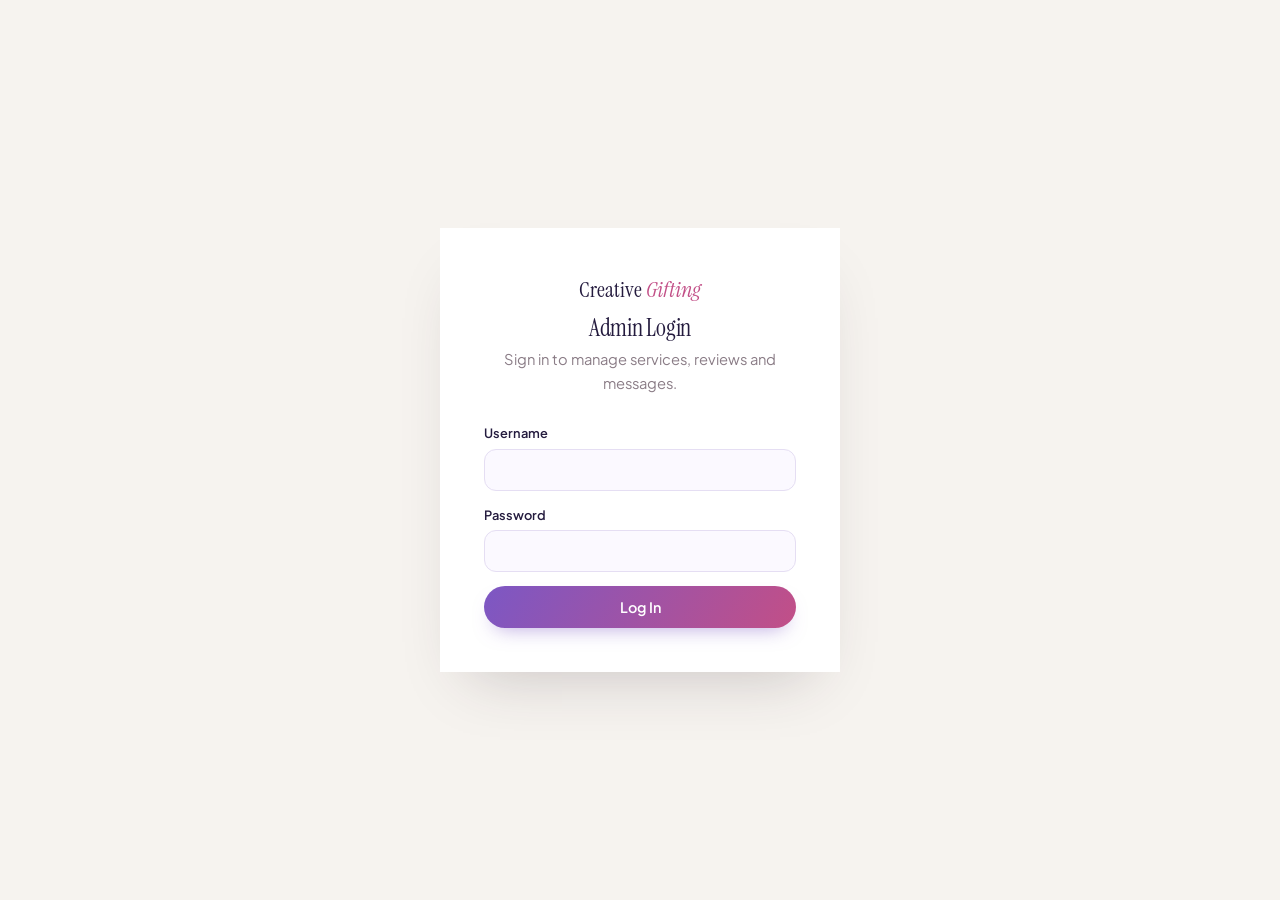
<file: frontend/dashboard.html>
<!DOCTYPE html>
<html lang="en">
<head>
<meta charset="UTF-8">
<meta name="viewport" content="width=device-width, initial-scale=1.0">
<title>Admin Dashboard — Creative Gifting</title>
<link rel="stylesheet" href="style.css">
<link rel="stylesheet" href="admin.css">
<link rel="stylesheet" href="responsive.css">
<link rel="stylesheet" href="admin-theme.css">
</head>
<body class="admin-body">

<span class="fx" aria-hidden="true">🌸</span>
<span class="fx" aria-hidden="true">💗</span>
<span class="fx" aria-hidden="true">🎀</span>

<div class="mobile-topbar">
  <button id="sidebarToggle" aria-label="Open menu">&#9776;</button>
  <span class="brand">Creative <span>Gifting</span></span>
  <span style="width:24px;"></span>
</div>

<div class="admin-shell">

  <aside class="admin-sidebar" id="adminSidebar">
    <span class="brand">Creative <span>Gifting</span></span>
    <ul class="admin-nav">
      <li><button data-section="overview" class="active">🏠 Dashboard</button></li>

      <li><button data-section="reviews">⭐ Reviews</button></li>
      <li><button data-section="messages">💌 Messages</button></li>
      <li><button data-section="social">🔗 Social</button></li>
      <li><button data-section="security">🔒 Security</button></li>
    </ul>
    <button class="admin-logout" id="logoutBtn">Log Out</button>
  </aside>

  <main class="admin-main">

    <!-- ================= OVERVIEW ================= -->
    <section class="admin-section active" id="section-overview">
      <div class="admin-topbar"><h1>Dashboard</h1></div>

      <div class="welcome">
        <h2 id="greeting">Hello, Madniah 💗</h2>
        <p>Here's how your gifting studio is doing today. Reply to messages, approve kind words, and keep your links fresh.</p>
        <span class="clock" id="liveClock">📅 …</span>
      </div>

      <div class="stat-grid">
        <div class="stat-card" data-emoji="🎁"><span>Total Services</span><strong id="statServices">—</strong></div>
        <div class="stat-card" data-emoji="⭐"><span>Total Reviews</span><strong id="statReviews">—</strong></div>
        <div class="stat-card" data-emoji="💌"><span>Total Messages</span><strong id="statMessages">—</strong></div>
        <div class="stat-card" data-emoji="🔗"><span>Social Links</span><strong id="statSocial">—</strong></div>
      </div>

      <div class="admin-panel">
        <h2 class="panel-title">Quick actions</h2>
        <div class="quick-grid">
          <button class="quick-btn" type="button" data-go="messages"><span>💌</span>Read messages<small>See new enquiries</small></button>
          <button class="quick-btn" type="button" data-go="reviews"><span>⭐</span>Moderate reviews<small>Approve or remove</small></button>
          <button class="quick-btn" type="button" data-go="social"><span>🔗</span>Update links<small>Instagram, WhatsApp…</small></button>
          <a class="quick-btn" href="index.html" target="_blank" rel="noopener"><span>🌸</span>View live site<small>Opens in a new tab</small></a>
          <button class="quick-btn" type="button" data-go="security"><span>🔒</span>Change password<small>Keep your login safe</small></button>
        </div>
        <div class="tip-card">
          <span>💡</span>
          <p style="margin:0;"><b>Tip:</b> Replying to enquiries within a day keeps customers happy. Your website promises it, so check Messages each morning.</p>
        </div>
      </div>
    </section>

    <!-- ================= SERVICES ================= -->
    <section class="admin-section" id="section-services">
      <div class="admin-topbar">
        <h1>Services</h1>
        <button class="btn btn-primary" id="addServiceBtn">+ Add Service</button>
      </div>
      <div class="admin-panel">
        <div class="table-scroll">
          <table class="admin-table" id="servicesTable">
            <thead><tr><th>Title</th><th>Description</th><th>Price</th><th></th></tr></thead>
            <tbody></tbody>
          </table>
        </div>
        <div class="card-list" id="servicesCards"></div>
      </div>
    </section>

    <!-- ================= REVIEWS ================= -->
    <section class="admin-section" id="section-reviews">
      <div class="admin-topbar"><h1>Reviews</h1></div>
      <div class="admin-panel">
        <input class="table-search" type="search" placeholder="🔍 Search reviews…" data-search="reviewsTable" aria-label="Search reviews">
        <div class="table-scroll">
          <table class="admin-table" id="reviewsTable">
            <thead><tr><th>Reviewer</th><th>Rating</th><th>Message</th><th>Date</th><th></th></tr></thead>
            <tbody></tbody>
          </table>
        </div>
        <div class="card-list" id="reviewsCards"></div>
      </div>
    </section>

    <!-- ================= MESSAGES ================= -->
    <section class="admin-section" id="section-messages">
      <div class="admin-topbar"><h1>Messages</h1></div>
      <div class="admin-panel">
        <input class="table-search" type="search" placeholder="🔍 Search messages…" data-search="messagesTable" aria-label="Search messages">
        <div class="table-scroll">
          <table class="admin-table" id="messagesTable">
            <thead><tr><th>Name</th><th>Contact</th><th>Message</th><th>Date</th><th></th></tr></thead>
            <tbody></tbody>
          </table>
        </div>
        <div class="card-list" id="messagesCards"></div>
      </div>
    </section>

    <!-- ================= SOCIAL ================= -->
    <section class="admin-section" id="section-social">
      <div class="admin-topbar">
        <h1>Social Links</h1>
        <button class="btn btn-primary" id="addSocialBtn">+ Add Link</button>
      </div>
      <div class="admin-panel">
        <div class="table-scroll">
          <table class="admin-table" id="socialTable">
            <thead><tr><th>Platform</th><th>URL</th><th></th></tr></thead>
            <tbody></tbody>
          </table>
        </div>
        <div class="card-list" id="socialCards"></div>
      </div>
    </section>

    <!-- ================= SECURITY ================= -->
    <section class="admin-section" id="section-security">
      <div class="admin-topbar"><h1>Security</h1></div>
      <div class="admin-panel security-form">
        <h2 style="margin-bottom:18px;">Change Password</h2>
        <form id="passwordForm" novalidate>
          <div class="field">
            <label for="currentPassword">Current Password</label>
            <input type="password" id="currentPassword" required autocomplete="current-password">
          </div>
          <div class="field">
            <label for="newPassword">New Password</label>
            <input type="password" id="newPassword" required autocomplete="new-password">
          </div>
          <div class="field">
            <label for="confirmPassword">Confirm New Password</label>
            <input type="password" id="confirmPassword" required autocomplete="new-password">
          </div>
          <button type="submit" class="btn btn-primary">Change Password</button>
          <div class="form-note" id="passwordNote" role="status"></div>
        </form>
      </div>
    </section>

    <p class="admin-foot">Made with 💗 for Creative Gifting · <a href="index.html" target="_blank" rel="noopener">Visit site</a></p>

  </main>
</div>

<!-- ================= SERVICE MODAL ================= -->
<div class="modal-overlay" id="serviceModal">
  <div class="modal" role="dialog" aria-modal="true" aria-labelledby="serviceModalTitle">
    <button class="modal-close" data-close-modal="serviceModal" aria-label="Close">&times;</button>
    <h3 id="serviceModalTitle">Add Service</h3>
    <form id="serviceForm" novalidate>
      <input type="hidden" id="serviceId">
      <div class="field">
        <label for="serviceTitle">Title</label>
        <input type="text" id="serviceTitle" required>
      </div>
      <div class="field">
        <label for="serviceDescription">Description</label>
        <textarea id="serviceDescription" required></textarea>
      </div>
      <div class="field">
        <label for="servicePrice">Price Range (optional)</label>
        <input type="text" id="servicePrice" placeholder="e.g. Starting from Rs. 3000">
      </div>
      <div class="field">
        <label for="serviceIcon">Icon (optional)</label>
        <select id="serviceIcon">
          <option value="">Default</option>
          <option value="cake">Cake</option>
          <option value="bouquet">Bouquet</option>
          <option value="chocolate">Chocolate</option>
          <option value="hamper">Hamper</option>
          <option value="gift">Gift</option>
        </select>
      </div>
      <button type="submit" class="btn btn-primary">Save Service</button>
      <div class="form-note" id="serviceNote" role="status"></div>
    </form>
  </div>
</div>

<!-- ================= SOCIAL MODAL ================= -->
<div class="modal-overlay" id="socialModal">
  <div class="modal" role="dialog" aria-modal="true" aria-labelledby="socialModalTitle">
    <button class="modal-close" data-close-modal="socialModal" aria-label="Close">&times;</button>
    <h3 id="socialModalTitle">Add Social Link</h3>
    <form id="socialForm" novalidate>
      <input type="hidden" id="socialId">
      <div class="field">
        <label for="socialPlatform">Platform</label>
        <select id="socialPlatform">
          <option value="instagram">Instagram</option>
          <option value="linkedin">LinkedIn</option>
          <option value="github">GitHub</option>
          <option value="facebook">Facebook</option>
          <option value="whatsapp">WhatsApp</option>
          <option value="youtube">YouTube</option>
        </select>
      </div>
      <div class="field">
        <label for="socialUrl">URL</label>
        <input type="url" id="socialUrl" required placeholder="https://">
      </div>
      <button type="submit" class="btn btn-primary">Save Link</button>
      <div class="form-note" id="socialNote" role="status"></div>
    </form>
  </div>
</div>

<!-- ================= CONFIRM DELETE MODAL ================= -->
<div class="modal-overlay" id="confirmModal">
  <div class="modal" style="max-width:380px;" role="dialog" aria-modal="true" aria-labelledby="confirmModalTitle">
    <button class="modal-close" data-close-modal="confirmModal" aria-label="Close">&times;</button>
    <h3 id="confirmModalTitle">Are you sure?</h3>
    <p id="confirmModalBody" style="color:var(--admin-muted); margin-bottom:22px;">This action cannot be undone.</p>
    <div style="display:flex; gap:12px;">
      <button class="btn btn-secondary" data-close-modal="confirmModal" style="flex:1; justify-content:center;">Cancel</button>
      <button class="btn btn-primary" id="confirmDeleteBtn" style="flex:1; justify-content:center; background:var(--red-deep);">Delete</button>
    </div>
  </div>
</div>

<div class="toast" id="toast" role="status"></div>

<script src="api.js"></script>
<script src="main.js"></script>
<script src="admin.js"></script>

<script>
(function(){
  // greeting + live clock
  var g = document.getElementById('greeting');
  var c = document.getElementById('liveClock');
  function tick(){
    var d = new Date(), h = d.getHours();
    var word = h < 12 ? 'Good morning' : h < 18 ? 'Good afternoon' : 'Good evening';
    if (g) g.textContent = word + ', Madniah 💗';
    if (c) c.textContent = '📅 ' + d.toLocaleDateString(undefined,{weekday:'long',day:'numeric',month:'long'}) +
      '  ·  🕒 ' + d.toLocaleTimeString([], {hour:'2-digit',minute:'2-digit'});
  }
  tick(); setInterval(tick, 30000);

  // quick actions jump to a section via the existing sidebar buttons
  document.querySelectorAll('[data-go]').forEach(function(b){
    b.addEventListener('click', function(){
      var nav = document.querySelector('.admin-nav [data-section="' + b.dataset.go + '"]');
      if (nav) nav.click();
      window.scrollTo({top:0, behavior:'smooth'});
    });
  });

  // live table search (filters whatever rows admin.js has rendered)
  document.querySelectorAll('[data-search]').forEach(function(input){
    input.addEventListener('input', function(){
      var q = input.value.trim().toLowerCase();
      var rows = document.querySelectorAll('#' + input.dataset.search + ' tbody tr');
      rows.forEach(function(r){
        r.style.display = (!q || r.textContent.toLowerCase().indexOf(q) > -1) ? '' : 'none';
      });
    });
  });
})();
</script>
</body>
</html>
</file>
<file: frontend/style.css>
/* ============================================================
   Creative Gifting — Design System v2 (violet · periwinkle · pink)
   ============================================================ */

@import url('https://fonts.googleapis.com/css2?family=Instrument+Serif:ital@0;1&family=Plus+Jakarta+Sans:wght@400;500;600;700;800&display=swap');

:root {
  /* base */
  --linen:      #FBF9FF;
  --mist:       #F2ECFB;   /* violet-tinted card bg */
  --periwink:   #EAEEFC;   /* blue-tinted card bg */
  --blush:      #FCE9F3;   /* pink-tinted card bg */
  --white:      #FFFFFF;
  --line:       #E5DEF3;

  /* ink */
  --ink:        #241B3E;
  --ink-soft:   #6B6088;

  /* accents */
  --iris:       #7C57C4;
  --iris-deep:  #5B3B9A;
  --sky:        #6E86E0;
  --rose:       #DE6FA6;
  --rose-deep:  #C24F87;
  --gold:       #C9A24E;

  --font-display: 'Instrument Serif', serif;
  --font-body:    'Plus Jakarta Sans', sans-serif;

  --step-0: 0.92rem;
  --step-1: 1.05rem;
  --step-2: 1.3rem;
  --step-3: 1.7rem;
  --step-4: clamp(2rem, 4.4vw, 2.7rem);

  --max-w: 1140px;
  --radius: 20px;
  --radius-lg: 28px;
  --radius-pill: 999px;
}

*, *::before, *::after { box-sizing: border-box; }

html { scroll-behavior: smooth; scroll-padding-top: 76px; }

body {
  margin: 0;
  font-family: var(--font-body);
  color: var(--ink);
  background: var(--linen);
  line-height: 1.6;
  font-size: 15.5px;
  -webkit-font-smoothing: antialiased;
  overflow-x: hidden;
}

img { max-width: 100%; display: block; }
a { color: inherit; text-decoration: none; }
button { font-family: inherit; cursor: pointer; border: none; background: none; }

h1, h2, h3, h4 {
  font-family: var(--font-display);
  font-weight: 400;
  margin: 0;
  color: var(--ink);
  line-height: 1.12;
  letter-spacing: -0.01em;
}
p { margin: 0; }

.container { max-width: var(--max-w); margin: 0 auto; padding: 0 22px; }

.section-heading { max-width: 32ch; margin-bottom: 32px; }
.section-heading .kicker {
  display: block;
  font-family: var(--font-body);
  font-weight: 600;
  color: var(--rose-deep);
  font-size: 0.82rem;
  letter-spacing: 0.02em;
  margin-bottom: 8px;
}
.section-heading h2 { font-size: var(--step-3); }
.section-heading p { margin-top: 10px; color: var(--ink-soft); max-width: 42ch; font-size: 0.98rem; }
.section-heading.center { margin-left: auto; margin-right: auto; text-align: center; }

section { padding: 56px 0; }

/* ---------------- Buttons ---------------- */
.btn {
  display: inline-flex;
  align-items: center;
  gap: 8px;
  padding: 12px 26px;
  border-radius: var(--radius-pill);
  font-size: 0.9rem;
  font-weight: 600;
  transition: transform 0.2s ease, box-shadow 0.2s ease, background 0.2s ease;
}
.btn-primary {
  background: linear-gradient(120deg, var(--iris) 0%, var(--rose-deep) 100%);
  color: var(--white);
  box-shadow: 0 10px 20px -10px rgba(124, 87, 196, 0.55);
}
.btn-primary:hover { transform: translateY(-2px); box-shadow: 0 14px 24px -10px rgba(124, 87, 196, 0.65); }
.btn-secondary {
  background: transparent;
  color: var(--ink);
  border: 1.5px solid var(--ink);
}
.btn-secondary:hover { background: var(--ink); color: var(--white); }
.btn:disabled { opacity: 0.6; cursor: not-allowed; transform: none !important; }

/* ---------------- Navbar ---------------- */
.navbar {
  position: sticky;
  top: 0;
  z-index: 100;
  background: rgba(251, 249, 255, 0.88);
  backdrop-filter: blur(10px);
  border-bottom: 1px solid var(--line);
}
.navbar .container { display: flex; align-items: center; justify-content: space-between; height: 68px; }
.brand { font-family: var(--font-display); font-size: 1.4rem; }
.brand span { font-style: italic; color: var(--rose-deep); }

.nav-links { display: flex; gap: 26px; list-style: none; margin: 0; padding: 0; }
.nav-links a { font-size: 0.88rem; font-weight: 500; position: relative; padding-bottom: 4px; }
.nav-links a::after {
  content: ''; position: absolute; left: 0; bottom: 0; width: 0; height: 1.5px;
  background: var(--rose-deep); transition: width 0.25s ease;
}
.nav-links a:hover::after { width: 100%; }

.nav-cta { display: flex; align-items: center; gap: 16px; }
.hamburger { display: none; flex-direction: column; gap: 5px; padding: 8px; }
.hamburger span { width: 22px; height: 2px; background: var(--ink); border-radius: 2px; transition: transform 0.25s ease, opacity 0.25s ease; }

.mobile-panel {
  display: none;
  flex-direction: column;
  padding: 6px 22px 18px;
  border-top: 1px solid var(--line);
  background: var(--linen);
}
.mobile-panel a { padding: 12px 0; font-size: 0.98rem; font-weight: 500; border-bottom: 1px solid var(--line); }
.mobile-panel.open { display: flex; }

/* ---------------- Hero ---------------- */
.hero { position: relative; padding: 40px 0 44px; overflow: hidden; }
.hero .container { display: grid; grid-template-columns: 1.05fr 0.95fr; gap: 36px; align-items: center; }
.hero-copy .eyebrow { font-size: 0.85rem; font-weight: 600; color: var(--rose-deep); }
.hero-copy h1 { font-size: var(--step-4); margin-top: 8px; }
.hero-copy p { margin-top: 14px; font-size: 1rem; color: var(--ink-soft); max-width: 40ch; }
.hero-actions { display: flex; gap: 12px; margin-top: 24px; flex-wrap: wrap; }
.hero-stats { display: flex; gap: 26px; margin-top: 34px; }
.hero-stats div strong { display: block; font-family: var(--font-display); font-size: 1.5rem; color: var(--ink); }
.hero-stats div span { font-size: 0.76rem; color: var(--ink-soft); }

.hero-visual {
  position: relative;
  aspect-ratio: 5 / 4;
  border-radius: var(--radius-lg);
  overflow: hidden;
  box-shadow: 0 26px 44px -22px rgba(36, 27, 62, 0.35);
}
.hero-visual img { width: 100%; height: 100%; object-fit: cover; display: block; }
.hero-visual::before {
  content: '';
  position: absolute; inset: 0;
  background: linear-gradient(200deg, rgba(124,87,196,0.18) 0%, rgba(0,0,0,0) 45%);
  pointer-events: none;
}
.hero-visual .badge {
  position: absolute; top: 16px; left: 16px;
  background: var(--white);
  border-radius: var(--radius-pill);
  padding: 7px 15px;
  font-size: 0.74rem;
  font-weight: 600;
  color: var(--iris-deep);
  box-shadow: 0 8px 16px -6px rgba(36, 27, 62, 0.25);
  z-index: 2;
}

/* ---------------- About ---------------- */
.about .container { display: grid; grid-template-columns: 0.85fr 1.15fr; gap: 44px; align-items: center; }
.about-visual {
  border-radius: var(--radius-lg) var(--radius-lg) var(--radius-lg) 6px;
  overflow: hidden;
  box-shadow: 0 16px 30px -14px rgba(36, 27, 62, 0.22);
  aspect-ratio: 4 / 5;
}
.about-visual img { width: 100%; height: 100%; object-fit: cover; display: block; }
.about-copy .kicker { font-size: 0.85rem; font-weight: 600; color: var(--rose-deep); }
.about-copy h2 { margin-top: 8px; font-size: var(--step-3); }
.about-copy p { margin-top: 14px; color: var(--ink-soft); max-width: 50ch; font-size: 0.98rem; }
.about-list { margin-top: 20px; list-style: none; padding: 0; display: grid; gap: 11px; }
.about-list li { display: flex; gap: 11px; align-items: flex-start; font-size: 0.93rem; }
.about-list li svg { flex-shrink: 0; margin-top: 3px; color: var(--rose-deep); }

/* ---------------- Services ---------------- */
.services { background: var(--white); }
.service-grid { display: grid; grid-template-columns: repeat(3, 1fr); gap: 18px; }
.service-card {
  background: var(--mist);
  border-radius: var(--radius);
  clip-path: polygon(0 0, calc(100% - 26px) 0, 100% 26px, 100% 100%, 0 100%);
  padding: 26px 22px;
  transition: transform 0.25s ease, box-shadow 0.25s ease;
}
.service-card:nth-child(3n+2) { background: var(--blush); }
.service-card:nth-child(3n+3) { background: var(--periwink); }
.service-card:hover { transform: translateY(-4px); box-shadow: 0 16px 28px -16px rgba(36,27,62,0.22); }
.service-icon {
  width: 44px; height: 44px; border-radius: 50%;
  background: var(--white);
  display: flex; align-items: center; justify-content: center;
  margin-bottom: 14px; color: var(--iris-deep); font-size: 1.3rem;
}
.service-card h3 { font-size: 1.05rem; font-family: var(--font-body); font-weight: 700; }
.service-card p { margin-top: 8px; color: var(--ink-soft); font-size: 0.88rem; }
.service-price { display: inline-block; margin-top: 12px; font-size: 0.8rem; font-weight: 700; color: var(--rose-deep); }

/* ---------------- Portfolio ---------------- */
.portfolio-grid { display: grid; grid-template-columns: repeat(4, 1fr); grid-auto-rows: 160px; gap: 12px; }
.portfolio-item {
  position: relative; border-radius: 16px; overflow: hidden;
  display: flex; align-items: flex-end; padding: 12px;
  color: var(--white); background: var(--mist);
}
.portfolio-item img { position: absolute; inset: 0; width: 100%; height: 100%; object-fit: cover; display: block; transition: transform 0.4s ease; }
.portfolio-item:hover img { transform: scale(1.05); }
.portfolio-item::after {
  content: ''; position: absolute; inset: 0;
  background: linear-gradient(0deg, rgba(36,27,62,0.78) 0%, rgba(36,27,62,0) 58%);
  z-index: 1; pointer-events: none;
}
.portfolio-item span { position: relative; z-index: 2; font-family: var(--font-display); font-style: italic; font-size: 1rem; }
.portfolio-item:nth-child(1) { grid-column: span 2; grid-row: span 2; }
.portfolio-item:nth-child(4) { grid-column: span 2; }
.portfolio-item:nth-child(6) { grid-column: span 2; }

.portfolio-filters { display: flex; gap: 8px; flex-wrap: wrap; margin-bottom: 22px; }
.portfolio-filters button {
  padding: 7px 15px; border-radius: var(--radius-pill); border: 1px solid var(--line);
  font-size: 0.82rem; font-weight: 500; color: var(--ink-soft);
}
.portfolio-filters button.active { background: var(--ink); color: var(--white); border-color: var(--ink); }
.portfolio-item.hide { display: none; }

/* ---------------- Reviews ---------------- */
.reviews { background: var(--white); }
.reviews-head { display: flex; justify-content: space-between; align-items: flex-end; gap: 18px; flex-wrap: wrap; margin-bottom: 26px; }
.review-viewport {
  overflow: hidden; padding: 6px 0 18px;
  mask-image: linear-gradient(to right, transparent 0, #000 40px, #000 calc(100% - 40px), transparent 100%);
  -webkit-mask-image: linear-gradient(to right, transparent 0, #000 40px, #000 calc(100% - 40px), transparent 100%);
}
.review-track { display: flex; flex-wrap: nowrap; gap: 16px; width: max-content; user-select: none; }
@keyframes reviewMarquee { from { transform: translate3d(0,0,0); } to { transform: translate3d(-33.3333%,0,0); } }
.review-track.scrolling {
  animation: reviewMarquee 20s linear infinite;
  will-change: transform;
}
.review-viewport:hover .review-track.scrolling,
.review-viewport:focus-within .review-track.scrolling { animation-play-state: paused; }
.review-card {
  flex: 0 0 280px; width: 280px;
  background: var(--mist);
  border-radius: 18px; padding: 20px; cursor: pointer;
  transition: background 0.25s ease, transform 0.25s ease, box-shadow 0.25s ease;
}
.review-card:hover, .review-card:focus-visible {
  background: var(--blush); transform: translateY(-4px);
  box-shadow: 0 14px 26px -14px rgba(36,27,62,0.28); outline: none;
}
.review-stars { color: var(--gold); letter-spacing: 2px; font-size: 0.95rem; }
.review-stars.large { font-size: 1.5rem; margin-bottom: 4px; }
.review-msg {
  margin-top: 10px; color: var(--ink); font-size: 0.9rem; line-height: 1.5;
  display: -webkit-box; -webkit-line-clamp: 3; -webkit-box-orient: vertical; overflow: hidden; min-height: 4.1em;
}
.review-meta {
  margin-top: 14px; display: flex; justify-content: space-between; gap: 10px;
  font-size: 0.76rem; color: var(--ink-soft); border-top: 1px solid var(--line); padding-top: 10px;
}
.review-meta .name { font-weight: 700; color: var(--rose-deep); }
.review-full { font-size: 0.95rem; line-height: 1.6; color: var(--ink); white-space: pre-wrap; margin: 12px 0 16px; }

/* ---------------- Modal ---------------- */
.modal-overlay { position: fixed; inset: 0; background: rgba(36,27,62,0.55); display: none; align-items: center; justify-content: center; z-index: 1000; padding: 20px; }
.modal-overlay.open { display: flex; }
.modal { background: var(--white); border-radius: var(--radius-lg); padding: 28px; max-width: 420px; width: 100%; max-height: 90vh; overflow-y: auto; position: relative; }
.modal-close { position: absolute; top: 16px; right: 16px; font-size: 1.3rem; color: var(--ink-soft); }
.modal h3 { font-size: 1.3rem; margin-bottom: 16px; }

/* ---------------- Forms ---------------- */
.field { margin-bottom: 14px; }
.field label { display: block; font-size: 0.8rem; font-weight: 600; margin-bottom: 5px; color: var(--ink); }
.field input, .field textarea, .field select {
  width: 100%; padding: 11px 14px; border-radius: 12px;
  border: 1.5px solid var(--line); background: var(--linen);
  font-family: inherit; font-size: 0.92rem; color: var(--ink);
  transition: border-color 0.2s ease;
}
.field input:focus, .field textarea:focus, .field select:focus { outline: none; border-color: var(--iris); }
.field textarea { resize: vertical; min-height: 88px; }
.field-error { color: var(--rose-deep); font-size: 0.76rem; margin-top: 5px; display: none; }
.field.invalid input, .field.invalid textarea { border-color: var(--rose-deep); }
.field.invalid .field-error { display: block; }

.star-select { display: flex; gap: 6px; font-size: 1.4rem; }
.star-select button { color: var(--line); transition: color 0.15s ease; }
.star-select button.filled, .star-select button:hover, .star-select button:hover ~ button { color: var(--gold); }

.form-note { margin-top: 12px; font-size: 0.82rem; padding: 10px 12px; border-radius: 10px; display: none; }
.form-note.success { display: block; background: #E9F3EA; color: #2E5E33; }
.form-note.error { display: block; background: var(--blush); color: var(--rose-deep); }

/* ---------------- Contact ---------------- */
.contact .container { display: grid; grid-template-columns: 0.85fr 1.15fr; gap: 40px; }
.contact-info {
  background: linear-gradient(160deg, var(--ink) 0%, #382A5E 100%);
  color: var(--linen); border-radius: var(--radius-lg); padding: 32px;
}
.contact-info h2 { color: var(--white); font-size: var(--step-2); }
.contact-info p { margin-top: 12px; color: #CDC3E5; max-width: 36ch; font-size: 0.95rem; }
.contact-social { margin-top: 24px; display: flex; gap: 12px; flex-wrap: wrap; }
.contact-social a {
  width: 38px; height: 38px; border-radius: 50%;
  background: rgba(255,255,255,0.12); display: flex; align-items: center; justify-content: center;
  transition: background 0.2s ease;
}
.contact-social a:hover { background: var(--rose-deep); }
.contact-form { background: var(--white); border-radius: var(--radius-lg); padding: 32px; }

/* ---------------- Footer ---------------- */
footer { background: var(--ink); color: #C9BEE0; padding: 44px 0 22px; }
.footer-grid { display: grid; grid-template-columns: 1.4fr 1fr 1fr; gap: 30px; }
.footer-brand .brand { color: var(--white); }
.footer-brand p { margin-top: 12px; max-width: 32ch; font-size: 0.86rem; }
.footer-col h4 { color: var(--white); font-family: var(--font-body); font-size: 0.9rem; font-weight: 700; margin-bottom: 12px; }
.footer-col ul { list-style: none; padding: 0; margin: 0; display: grid; gap: 8px; }
.footer-col a { font-size: 0.86rem; }
.footer-col a:hover { color: var(--white); }
.footer-social { display: flex; gap: 10px; flex-wrap: wrap; }
.footer-social a { width: 34px; height: 34px; border-radius: 50%; background: rgba(255,255,255,0.1); display: flex; align-items: center; justify-content: center; }
.footer-social a:hover { background: var(--rose-deep); }
.footer-bottom { margin-top: 32px; padding-top: 18px; border-top: 1px solid rgba(255,255,255,0.12); font-size: 0.76rem; text-align: center; }

/* ---------------- State message ---------------- */
.state-message { text-align: center; padding: 36px 20px; color: var(--ink-soft); font-family: var(--font-display); font-style: italic; font-size: 1.05rem; width: 100%; }

/* ---------------- Toast ---------------- */
.toast {
  position: fixed; bottom: 22px; left: 50%; transform: translateX(-50%) translateY(20px);
  background: var(--ink); color: var(--white); padding: 12px 22px; border-radius: var(--radius-pill);
  font-size: 0.86rem; opacity: 0; pointer-events: none;
  transition: opacity 0.3s ease, transform 0.3s ease; z-index: 2000;
}
.toast.show { opacity: 1; transform: translateX(-50%) translateY(0); }
.toast.error { background: var(--rose-deep); }
</file>
<file: frontend/admin.css>
/* ============================================================
   admin.css — a calmer, working-tool palette that still carries
   the brand accent (rose/plum), used for the dashboard + login.
   ============================================================ */

:root {
  --admin-bg: #F6F3EF;
  --admin-panel: #FFFFFF;
  --admin-border: #E7E1D8;
  --admin-text: #362633;
  --admin-muted: #8A7C86;
  --admin-sidebar: #362633;
}

body.admin-body {
  background: var(--admin-bg);
}

/* ---------------- Login screen ---------------- */

.login-screen {
  min-height: 100vh;
  display: flex;
  align-items: center;
  justify-content: center;
  padding: 24px;
}

.login-card {
  background: var(--admin-panel);
  border-radius: var(--radius-soft);
  padding: 44px;
  width: 100%;
  max-width: 400px;
  box-shadow: 0 30px 60px -30px rgba(54, 38, 51, 0.25);
}

.login-card .brand {
  display: block;
  text-align: center;
  margin-bottom: 8px;
}

.login-card h1 {
  font-size: 1.5rem;
  text-align: center;
  margin-bottom: 6px;
}

.login-card .sub {
  text-align: center;
  color: var(--admin-muted);
  font-size: 0.92rem;
  margin-bottom: 28px;
}

.login-card .btn { width: 100%; justify-content: center; }

/* ---------------- Dashboard shell ---------------- */

.admin-shell {
  display: grid;
  grid-template-columns: 250px 1fr;
  min-height: 100vh;
}

.admin-sidebar {
  background: var(--admin-sidebar);
  color: #D8CBD5;
  padding: 28px 20px;
  display: flex;
  flex-direction: column;
}

.admin-sidebar .brand {
  color: var(--white);
  font-size: 1.15rem;
  margin-bottom: 36px;
  padding: 0 8px;
}

.admin-nav {
  list-style: none;
  padding: 0;
  margin: 0;
  display: grid;
  gap: 4px;
  flex: 1;
}

.admin-nav button {
  width: 100%;
  text-align: left;
  padding: 12px 14px;
  border-radius: 12px;
  color: #D8CBD5;
  font-size: 0.95rem;
  display: flex;
  align-items: center;
  gap: 10px;
}

.admin-nav button:hover { background: rgba(255,255,255,0.06); }

.admin-nav button.active {
  background: var(--rose-deep);
  color: var(--white);
}

.admin-logout {
  padding: 12px 14px;
  border-radius: 12px;
  color: #D8CBD5;
  font-size: 0.95rem;
  display: flex;
  align-items: center;
  gap: 10px;
}

.admin-logout:hover { background: rgba(255,255,255,0.08); }

.admin-main {
  padding: 36px 40px;
}

.admin-topbar {
  display: flex;
  justify-content: space-between;
  align-items: center;
  margin-bottom: 32px;
  flex-wrap: wrap;
  gap: 16px;
}

.admin-topbar h1 { font-size: 1.7rem; }

.mobile-topbar {
  display: none;
  align-items: center;
  justify-content: space-between;
  padding: 16px 20px;
  background: var(--admin-sidebar);
  color: var(--white);
}

.mobile-topbar button { color: var(--white); font-size: 1.4rem; }

/* ---------------- Stat cards ---------------- */

.stat-grid {
  display: grid;
  grid-template-columns: repeat(4, 1fr);
  gap: 18px;
  margin-bottom: 36px;
}

.stat-card {
  background: var(--admin-panel);
  border-radius: 18px;
  padding: 22px 24px;
  border: 1px solid var(--admin-border);
}

.stat-card span {
  display: block;
  font-size: 0.85rem;
  color: var(--admin-muted);
  margin-bottom: 8px;
}

.stat-card strong {
  font-family: var(--font-display);
  font-size: 1.9rem;
}

/* ---------------- Panels & tables ---------------- */

.admin-panel {
  background: var(--admin-panel);
  border: 1px solid var(--admin-border);
  border-radius: 18px;
  padding: 28px;
  margin-bottom: 28px;
}

.admin-panel-head {
  display: flex;
  justify-content: space-between;
  align-items: center;
  margin-bottom: 20px;
  gap: 16px;
  flex-wrap: wrap;
}

.admin-panel-head h2 { font-size: 1.2rem; }

.admin-table {
  width: 100%;
  border-collapse: collapse;
  font-size: 0.92rem;
}

.admin-table th {
  text-align: left;
  padding: 10px 12px;
  color: var(--admin-muted);
  font-weight: 500;
  border-bottom: 1px solid var(--admin-border);
  font-size: 0.82rem;
}

.admin-table td {
  padding: 14px 12px;
  border-bottom: 1px solid var(--admin-border);
  vertical-align: top;
}

.table-scroll { overflow-x: auto; }

.row-actions { display: flex; gap: 8px; white-space: nowrap; }

.icon-btn {
  width: 34px; height: 34px;
  border-radius: 10px;
  display: flex; align-items: center; justify-content: center;
  background: var(--admin-bg);
  color: var(--admin-text);
}

.icon-btn:hover { background: var(--blush); color: var(--rose-deep); }

.icon-btn.danger:hover { background: var(--blush); color: var(--rose-deep); }

.card-list { display: none; flex-direction: column; gap: 14px; }

.record-card {
  border: 1px solid var(--admin-border);
  border-radius: 14px;
  padding: 16px;
}

.record-card .rc-title { font-weight: 500; margin-bottom: 4px; }
.record-card .rc-meta { color: var(--admin-muted); font-size: 0.85rem; margin-bottom: 8px; }
.record-card .rc-body { font-size: 0.92rem; margin-bottom: 12px; }

/* ---------------- Panel section switching ---------------- */

.admin-section { display: none; }
.admin-section.active { display: block; }

/* ---------------- Empty / loading ---------------- */

.table-empty { padding: 32px; text-align: center; color: var(--admin-muted); }

/* ---------------- Password rule ---------------- */

.security-form { max-width: 420px; }

@media (max-width: 900px) {
  .admin-shell { grid-template-columns: 1fr; }
  .admin-sidebar { display: none; }
  .admin-sidebar.open { display: flex; position: fixed; inset: 0 20% 0 0; z-index: 200; }
  .mobile-topbar { display: flex; }
  .stat-grid { grid-template-columns: repeat(2, 1fr); }
  .admin-main { padding: 24px 20px; }
  .admin-table { display: none; }
  .card-list { display: flex; }
}
</file>
<file: frontend/responsive.css>
/* ============================================================
   Responsive rules — tablet and mobile
   ============================================================ */

@media (max-width: 980px) {
  .hero .container,
  .about .container,
  .contact .container {
    grid-template-columns: 1fr;
  }

  .hero-visual { max-width: 380px; margin: 0 auto; order: -1; aspect-ratio: 4 / 3; }
  .about-visual { max-width: 380px; margin: 0 auto; }

  .hero-copy, .about-copy, .contact-info, .contact-form { text-align: left; }
  .hero-copy p, .about-copy p { max-width: none; }

  .service-grid { grid-template-columns: repeat(2, 1fr); }

  .portfolio-grid { grid-template-columns: repeat(3, 1fr); grid-auto-rows: 140px; }
  .portfolio-item:nth-child(1) { grid-column: span 2; grid-row: span 2; }
  .portfolio-item:nth-child(4),
  .portfolio-item:nth-child(6) { grid-column: span 1; }

  .footer-grid { grid-template-columns: 1fr 1fr; }
  .footer-brand { grid-column: span 2; }
}

@media (max-width: 720px) {
  body { font-size: 15px; }
  section { padding: 44px 0; }

  .nav-links, .nav-cta .btn-secondary { display: none; }
  .hamburger { display: flex; }

  :root { --step-3: 1.5rem; --step-4: clamp(1.7rem, 7.5vw, 2.15rem); }

  .hero { padding: 24px 0 32px; }
  .hero-visual { max-width: 300px; aspect-ratio: 1 / 1; }
  .hero-copy p { font-size: 0.95rem; }
  .hero-stats { gap: 20px; flex-wrap: wrap; margin-top: 26px; }
  .hero-stats div strong { font-size: 1.25rem; }

  .about-visual { max-width: 280px; aspect-ratio: 1 / 1; }

  .service-grid { grid-template-columns: 1fr; }

  .portfolio-grid { grid-template-columns: repeat(2, 1fr); grid-auto-rows: 130px; gap: 10px; }
  .portfolio-item:nth-child(1) { grid-column: span 2; grid-row: span 1; }
  .portfolio-item span { font-size: 0.88rem; }

  .footer-grid { grid-template-columns: 1fr; gap: 26px; }
  .footer-brand { grid-column: span 1; }

  .contact-info, .contact-form { padding: 24px; }

  .modal { padding: 22px; }

  .review-card { flex: 0 0 78vw; width: 78vw; }
}

@media (max-width: 480px) {
  .container { padding: 0 16px; }
  .navbar .container { height: 60px; }
  .brand { font-size: 1.2rem; }

  .hero-actions { flex-direction: column; align-items: stretch; }
  .hero-actions .btn { justify-content: center; }

  .section-heading h2 { font-size: 1.35rem; }
  .section-heading p { font-size: 0.9rem; }

  .service-card { padding: 20px 18px; }
  .service-card h3 { font-size: 1rem; }

  .review-card { flex-basis: 84vw; width: 84vw; padding: 16px; }

  .hero-stats div span { font-size: 0.7rem; }
}
</file>
<file: frontend/admin-theme.css>
@import url('https://fonts.googleapis.com/css2?family=Baloo+2:wght@500;600;700;800&family=Nunito:wght@400;500;600;700;800&display=swap');

/* Load AFTER style.css, admin.css and responsive.css — maroon + baby pink */
:root{
  --red:#800020;
  --red-deep:#5E0018;
  --red-dark:#3F0010;
  --maroon-light:#A52A4A;
  --pink:#FFD6E0;
  --pink-soft:#FFE9F0;
  --pink-bg:#FFF5F8;
  --rose-deep:#5E0018;
  --admin-muted:#9A6B7A;
  --ink:#3E1F2B;
  --gold:#F7B32B;
}

body.admin-body{
  font-family:'Nunito',sans-serif;
  color:var(--ink);
  background:
    radial-gradient(circle at 12% 8%,rgba(255,214,224,.9) 0,transparent 38%),
    radial-gradient(circle at 92% 92%,rgba(255,193,212,.7) 0,transparent 40%),
    var(--pink-bg);
  background-attachment:fixed;
}
.admin-body h1,.admin-body h2,.admin-body h3,.admin-body .brand{font-family:'Baloo 2',sans-serif;color:var(--red-deep);}
.admin-body .brand span{color:var(--red);}

/* ---------- sidebar ---------- */
.admin-body .admin-sidebar{
  background:linear-gradient(175deg,var(--red) 0%,var(--red-deep) 62%,var(--red-dark) 100%);
  color:#fff;
  box-shadow:8px 0 30px -14px rgba(63,0,16,.6);
  border-right:none;
}
.admin-body .admin-sidebar .brand{color:#fff;}
.admin-body .admin-sidebar .brand span{color:var(--pink);}
.admin-body .admin-nav button{
  color:#F7D9E1;background:transparent;border-radius:14px;
  font-family:'Nunito',sans-serif;font-weight:700;
  transition:background .2s,transform .2s,color .2s;
}
.admin-body .admin-nav button:hover{background:rgba(255,255,255,.13);transform:translateX(3px);color:#fff;}
.admin-body .admin-nav button.active{
  background:var(--pink);color:var(--red);
  box-shadow:0 8px 18px -8px rgba(0,0,0,.4);
}
.admin-body .admin-logout{
  background:rgba(255,255,255,.12);color:#fff;border:1.5px solid rgba(255,255,255,.4);
  border-radius:999px;font-weight:700;transition:background .2s,color .2s;
}
.admin-body .admin-logout:hover{background:var(--pink);color:var(--red);}

/* mobile top bar */
.admin-body .mobile-topbar{background:linear-gradient(90deg,var(--red),var(--red-deep));color:#fff;}
.admin-body .mobile-topbar .brand{color:#fff;}
.admin-body .mobile-topbar .brand span{color:var(--pink);}
.admin-body .mobile-topbar button{color:#fff;}

/* ---------- topbars + buttons ---------- */
.admin-body .admin-topbar h1{font-size:1.7rem;}
.admin-body .btn{border-radius:999px;font-family:'Nunito',sans-serif;font-weight:700;transition:transform .2s,box-shadow .2s,background .2s;}
.admin-body .btn-primary{background:var(--red);color:#fff;box-shadow:0 10px 20px -10px rgba(128,0,32,.7);}
.admin-body .btn-primary:hover{background:var(--maroon-light);transform:translateY(-2px);box-shadow:0 14px 24px -10px rgba(94,0,24,.8);}
.admin-body .btn-secondary{background:transparent;color:var(--red);border:1.5px solid var(--red);}
.admin-body .btn-secondary:hover{background:var(--red);color:#fff;}

/* ---------- panels + stats ---------- */
.admin-body .admin-panel{
  background:#fff;border:1.5px solid var(--pink);border-radius:22px;
  box-shadow:0 18px 34px -22px rgba(128,0,32,.35);
}
.admin-body .stat-card{
  position:relative;overflow:hidden;background:#fff;border:1.5px solid var(--pink);border-radius:20px;
  box-shadow:0 14px 26px -18px rgba(128,0,32,.45);
  transition:transform .25s,box-shadow .25s,border-color .25s;
}
.admin-body .stat-card:hover{transform:translateY(-4px);border-color:var(--red);box-shadow:0 20px 30px -16px rgba(128,0,32,.5);}
.admin-body .stat-card span{color:var(--admin-muted);font-weight:700;}
.admin-body .stat-card strong{font-family:'Baloo 2',sans-serif;color:var(--red);}
.admin-body .stat-card::after{
  content:attr(data-emoji);position:absolute;right:12px;top:8px;font-size:2rem;opacity:.22;
}

/* ---------- tables + cards ---------- */
.admin-body .admin-table{border-collapse:separate;border-spacing:0;}
.admin-body .admin-table th{
  background:var(--pink-soft);color:var(--red-deep);font-family:'Baloo 2',sans-serif;
  border-bottom:2px solid var(--pink);
}
.admin-body .admin-table th:first-child{border-top-left-radius:12px;}
.admin-body .admin-table th:last-child{border-top-right-radius:12px;}
.admin-body .admin-table td{border-bottom:1px solid var(--pink-soft);color:var(--ink);}
.admin-body .admin-table tbody tr{transition:background .2s;}
.admin-body .admin-table tbody tr:hover{background:var(--pink-bg);}
.admin-body .card-list > *{background:var(--pink-bg);border:1.5px solid var(--pink);border-radius:16px;}

/* ---------- forms + modals ---------- */
.admin-body .modal-overlay{background:rgba(63,0,16,.5);backdrop-filter:blur(3px);}
.admin-body .modal{background:#fff;border:2px solid var(--pink);border-radius:24px;box-shadow:0 30px 60px -24px rgba(63,0,16,.65);}
.admin-body .modal h3{color:var(--red-deep);}
.admin-body .modal-close{color:var(--red);}
.admin-body .field label{color:var(--red-deep);font-weight:700;}
.admin-body .field input,.admin-body .field textarea,.admin-body .field select,.admin-body .table-search{
  background:var(--pink-bg);border:1.5px solid var(--pink);border-radius:12px;color:var(--ink);font-family:'Nunito',sans-serif;
  transition:border-color .2s,box-shadow .2s;
}
.admin-body .field input:focus,.admin-body .field textarea:focus,.admin-body .field select:focus,.admin-body .table-search:focus{
  outline:none;border-color:var(--red);box-shadow:0 0 0 4px rgba(128,0,32,.14);
}
.admin-body .form-note.success{background:var(--pink-soft);color:var(--red-deep);}
.admin-body .form-note.error{background:var(--pink);color:var(--red-dark);}
.admin-body .toast{background:var(--red);color:#fff;border-radius:999px;box-shadow:0 14px 26px -10px rgba(94,0,24,.7);}
.admin-body :focus-visible{outline:3px solid rgba(128,0,32,.45);outline-offset:2px;}

/* ---------- welcome banner ---------- */
.welcome{
  position:relative;overflow:hidden;border-radius:26px;padding:26px 28px;margin-bottom:22px;color:#fff;
  background:linear-gradient(120deg,var(--red) 0%,var(--red-deep) 75%);
  box-shadow:0 22px 40px -22px rgba(63,0,16,.8);
}
.welcome::before{content:'🎀';position:absolute;right:22px;bottom:-6px;font-size:5.5rem;opacity:.2;transform:rotate(-12deg);}
.welcome::after{content:'✦';position:absolute;right:120px;top:14px;font-size:1.2rem;color:var(--gold);animation:tw 3s ease-in-out infinite;}
.welcome h2{color:#fff;font-size:1.55rem;margin:0;}
.welcome p{margin:6px 0 0;color:#F7D9E1;font-size:.95rem;max-width:46ch;}
.welcome .clock{display:inline-flex;gap:8px;margin-top:14px;background:rgba(255,255,255,.16);border-radius:999px;padding:6px 14px;font-weight:700;font-size:.85rem;}
@keyframes tw{0%,100%{opacity:.3;transform:scale(1);}50%{opacity:1;transform:scale(1.4);}}

/* ---------- quick actions ---------- */
.quick-grid{display:grid;grid-template-columns:repeat(auto-fit,minmax(150px,1fr));gap:12px;margin-top:6px;}
.quick-btn{
  display:flex;flex-direction:column;align-items:flex-start;gap:4px;padding:14px 16px;border-radius:18px;
  background:var(--pink-soft);border:1.5px solid var(--pink);color:var(--red-deep);font-weight:800;text-align:left;
  cursor:pointer;font-family:'Nunito',sans-serif;text-decoration:none;
  transition:transform .2s,background .2s,color .2s,box-shadow .2s;
}
.quick-btn span{font-size:1.5rem;}
.quick-btn small{color:var(--admin-muted);font-weight:600;font-size:.74rem;}
.quick-btn:hover{transform:translateY(-3px);background:var(--red);color:#fff;box-shadow:0 14px 24px -12px rgba(128,0,32,.7);}
.quick-btn:hover small{color:#F7D9E1;}
.panel-title{font-size:1.1rem;margin:0 0 12px;}

.tip-card{display:flex;gap:12px;align-items:flex-start;margin-top:18px;padding:14px 16px;border-radius:16px;background:var(--pink-bg);border:1.5px dashed var(--red);color:var(--ink);font-size:.9rem;}
.tip-card b{color:var(--red-deep);}

.table-search{width:100%;max-width:320px;padding:10px 14px;margin-bottom:14px;font-size:.88rem;}

.fx{position:fixed;pointer-events:none;z-index:0;opacity:.16;animation:fl 7s ease-in-out infinite;}
.fx:nth-of-type(1){top:14%;right:6%;font-size:1.8rem;}
.fx:nth-of-type(2){bottom:18%;right:14%;font-size:1.3rem;animation-delay:1.6s;}
.fx:nth-of-type(3){bottom:8%;left:26%;font-size:1.5rem;animation-delay:3s;}
@keyframes fl{0%,100%{transform:translateY(0) rotate(0);}50%{transform:translateY(-14px) rotate(8deg);}}
.admin-shell{position:relative;z-index:1;}

.admin-foot{margin-top:26px;text-align:center;font-size:.78rem;color:var(--admin-muted);}
.admin-foot a{color:var(--red);font-weight:800;}

@media (prefers-reduced-motion:reduce){*{animation:none!important;transition:none!important;}}
@media (max-width:640px){.welcome{padding:20px;}.welcome h2{font-size:1.25rem;}}
</file>
